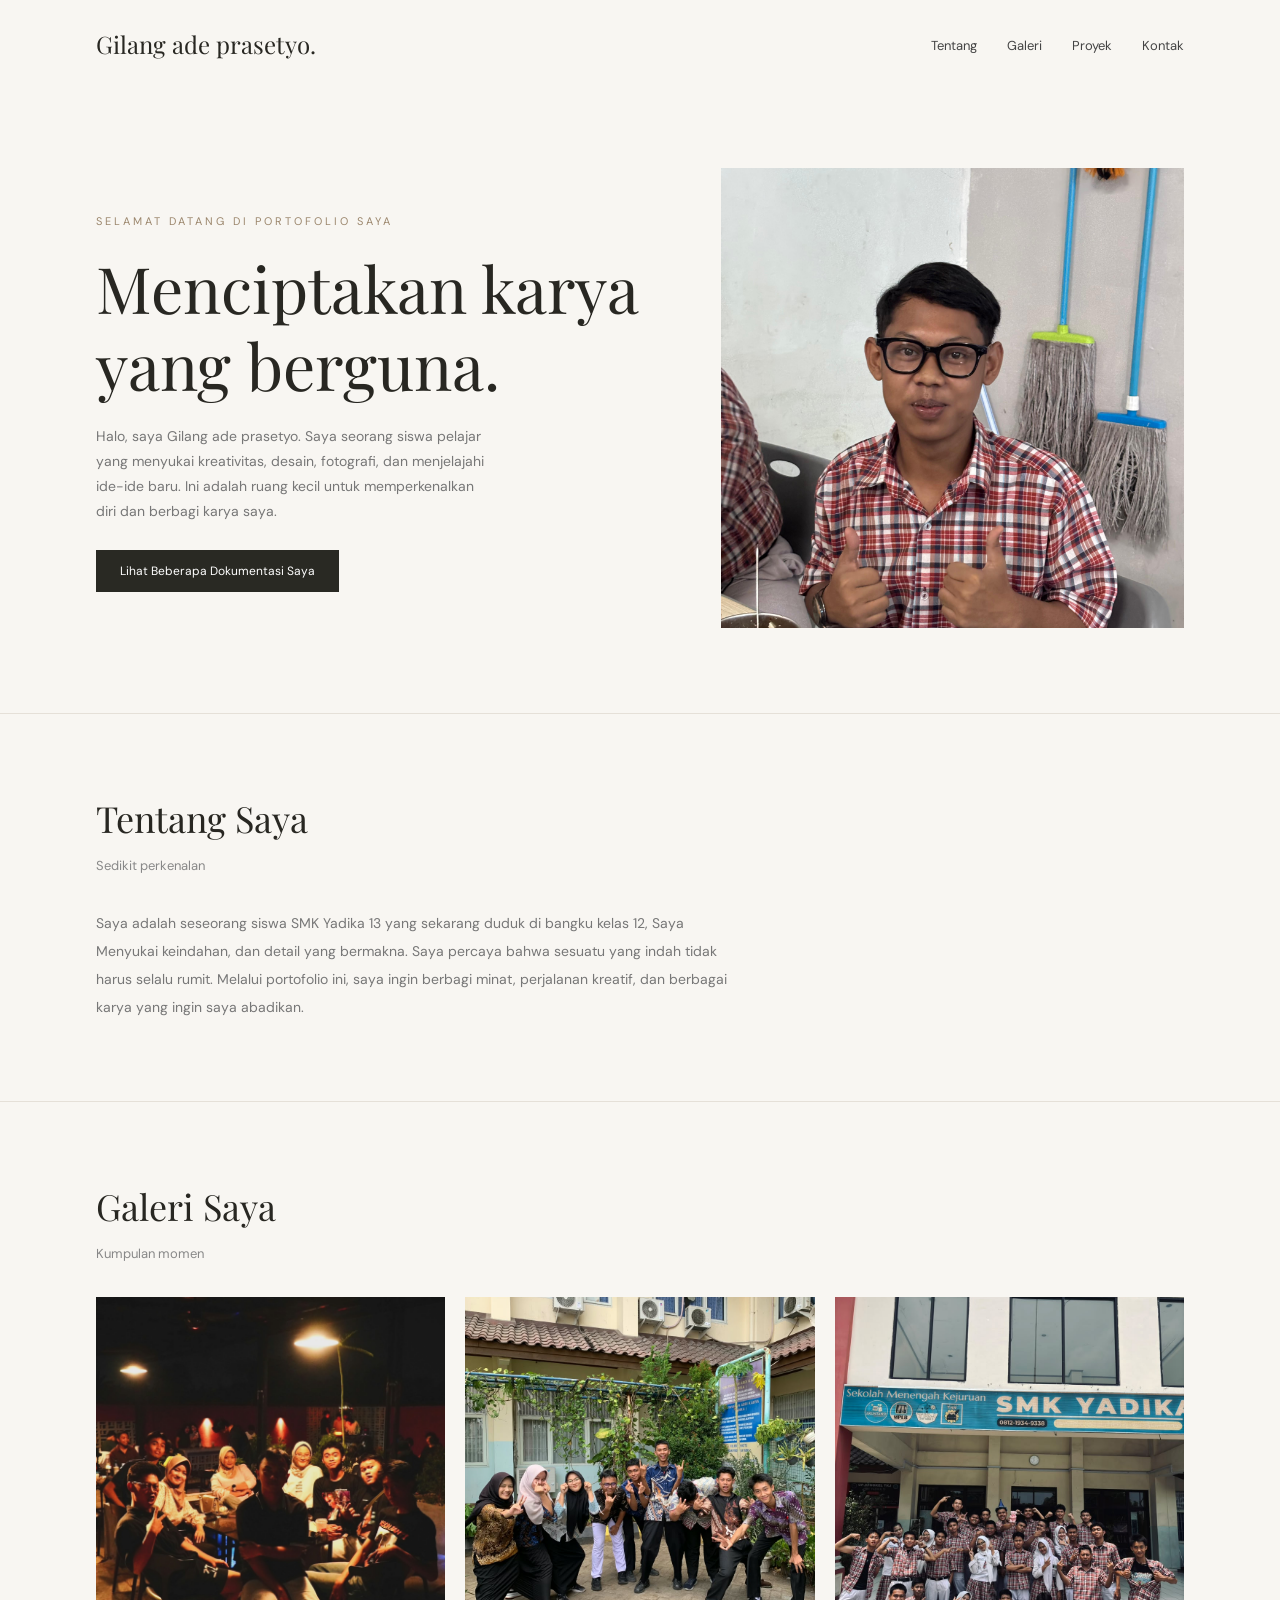
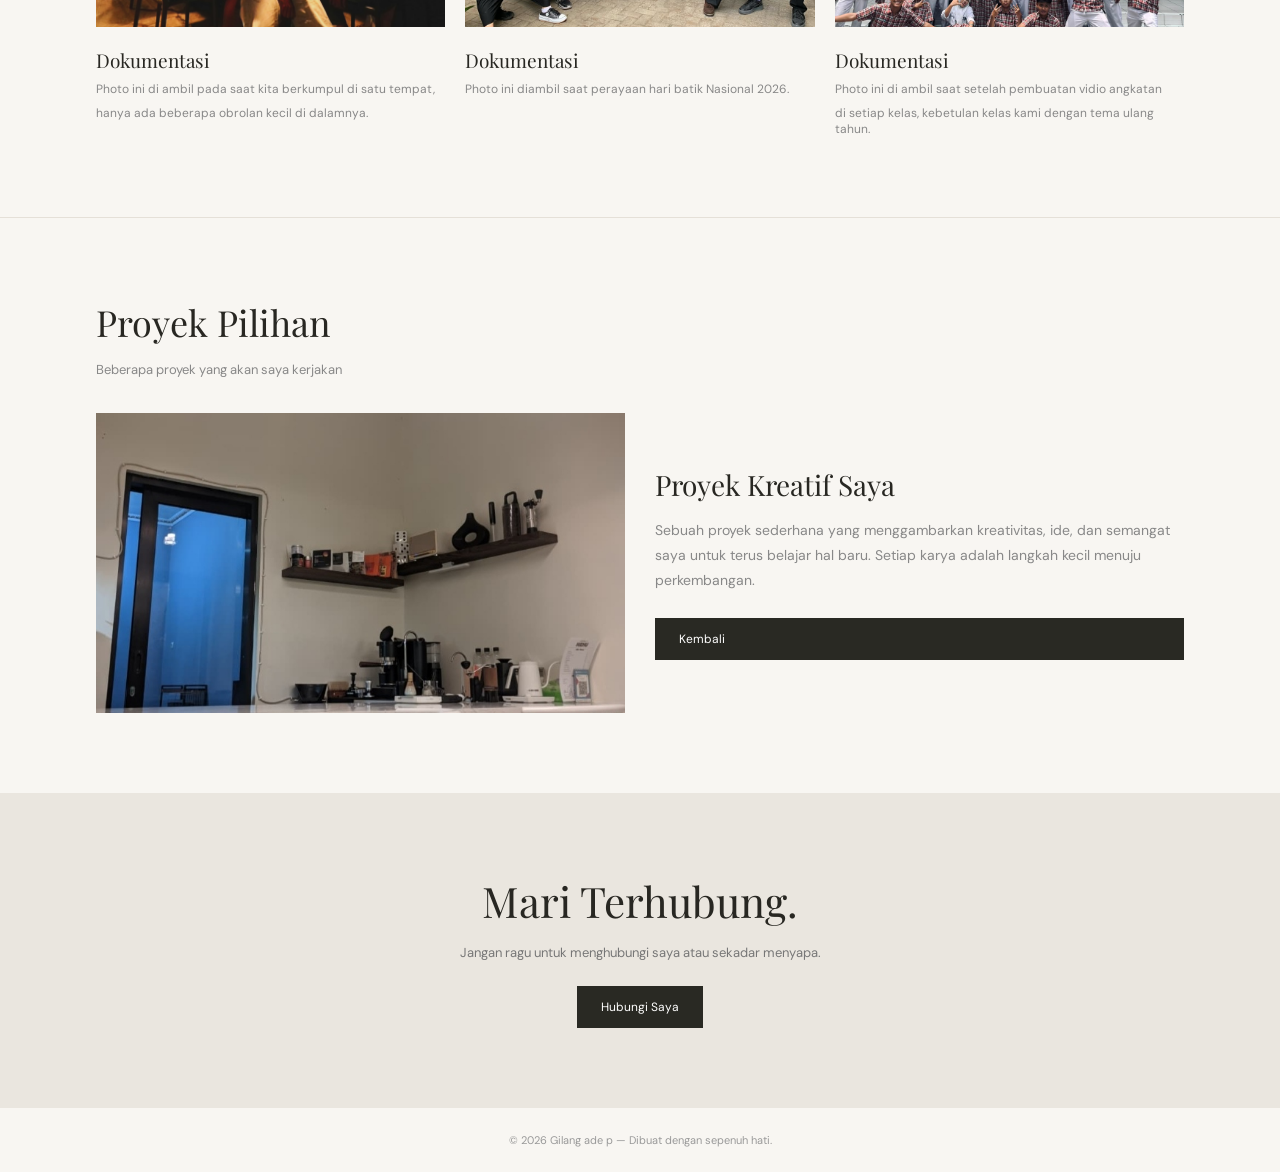
<file: index.html>
<!DOCTYPE html>
<html lang="id">
<head>
    <meta charset="UTF-8">
    <meta name="viewport" content="width=device-width, initial-scale=1.0">
    <title>Portofolio Saya</title>

    <!-- Menghubungkan CSS -->
    <link rel="stylesheet" href="index.css">

    <!-- Font Google -->
    <link href="https://fonts.googleapis.com/css2?family=Playfair+Display:wght@400;500;600&family=DM+Sans:wght@400;500&display=swap" rel="stylesheet">
</head>
<body>

    <!-- NAVBAR -->
    <nav class="container navbar">
        <div class="logo">Gilang ade prasetyo.</div>

        <ul>
            <li><a href="#about">Tentang</a></li>
            <li><a href="#gallery">Galeri</a></li>
            <li><a href="#projects">Proyek</a></li>
            <li><a href="#contact">Kontak</a></li>
        </ul>
    </nav>

    <!-- HERO -->
    <div class="container">
        <div class="hero">

            <div class="hero-text">
                <small>SELAMAT DATANG DI PORTOFOLIO SAYA</small>

                <h1>Menciptakan karya<br>yang berguna.</h1>

                <p>
                    Halo, saya Gilang ade prasetyo. Saya seorang siswa pelajar yang menyukai kreativitas,
                    desain, fotografi, dan menjelajahi ide-ide baru.
                    Ini adalah ruang kecil untuk memperkenalkan diri
                    dan berbagi karya saya.
                </p>

                <a href="#gallery" class="button">Lihat Beberapa Dokumentasi Saya</a>
            </div>

            <div class="hero-image">
                <img src="foto 1.jpeg" alt="Foto profil saya">
            </div>

        </div>
    </div>

    <!-- TENTANG SAYA -->
    <section class="about" id="about">
        <div class="container">

            <h2 class="section-heading">Tentang Saya</h2>
            <p class="subtitle">Sedikit perkenalan</p>

            <div class="about-content">
                Saya adalah seseorang siswa SMK Yadika 13 yang sekarang duduk di bangku kelas 12,
                Saya Menyukai keindahan, dan detail yang bermakna. Saya percaya
                bahwa sesuatu yang indah tidak harus selalu rumit.
                Melalui portofolio ini, saya ingin berbagi minat,
                perjalanan kreatif, dan berbagai karya yang ingin saya abadikan.
            </div>

        </div>
    </section>

    <!-- GALERI -->
    <section class="gallery" id="gallery">
        <div class="container">

            <h2 class="section-heading">Galeri Saya</h2>
            <p class="subtitle">Kumpulan momen</p>

            <div class="gallery-grid">

                <div class="gallery-item">
                    <img src="foto 2.jpeg" alt="Foto galeri 1">
                    <h3>Dokumentasi</h3>
                    <p>Photo ini di ambil pada saat kita berkumpul di satu tempat,</p>
                    <p>hanya ada beberapa obrolan kecil di dalamnya.</p>
                </div>

                <div class="gallery-item">
                    <img src="foto 3.jpeg" alt="Foto galeri 2">
                    <h3>Dokumentasi</h3>
                    <p>Photo ini diambil saat perayaan hari batik Nasional 2026.</p>
                </div>

                <div class="gallery-item">
                    <img src="foto 4.jpeg" alt="Foto galeri 3">
                    <h3>Dokumentasi</h3>
                    <p>Photo ini di ambil saat setelah pembuatan vidio angkatan</p>
                    <p>di setiap kelas, kebetulan kelas kami dengan tema ulang tahun.</p>
                </div>

            </div>
        </div>
    </section>

    <!-- PROYEK -->
    <section class="projects" id="projects">
        <div class="container">

            <h2 class="section-heading">Proyek Pilihan</h2>
            <p class="subtitle">Beberapa proyek yang akan saya kerjakan</p>

            <div class="project-box">

                <img src="foto 5.jpeg" alt="Tampilan proyek saya">

                <div class="project-info">
                    <h3>Proyek Kreatif Saya</h3>

                    <p>
                        Sebuah proyek sederhana yang menggambarkan
                        kreativitas, ide, dan semangat saya untuk terus
                        belajar hal baru. Setiap karya adalah langkah
                        kecil menuju perkembangan.
                    </p>

                    <a href="#" class="button">Kembali</a>
                </div>

            </div>
        </div>
    </section>

    <!-- KONTAK -->
    <div class="contact" id="contact">
        <h2>Mari Terhubung.</h2>
        <p>Jangan ragu untuk menghubungi saya atau sekadar menyapa.</p>

        <a href="mailto:gilangade@gmail.com" class="button">
            Hubungi Saya
        </a>
    </div>

    <!-- FOOTER -->
    <footer>
        © 2026 Gilang ade p — Dibuat dengan sepenuh hati.
    </footer>

</body>
</html>
</file>
<file: index.css>
/* RESET */
* {
    margin: 0;
    padding: 0;
    box-sizing: border-box;
}

html {
    scroll-behavior: smooth;
}

body {
    background: #f8f6f2;
    color: #282722;
    font-family: 'DM Sans', sans-serif;
}

/* CONTAINER */
.container {
    width: 85%;
    max-width: 1100px;
    margin: auto;
}

/* NAVBAR */
.navbar {
    display: flex;
    justify-content: space-between;
    align-items: center;
    padding: 28px 0;
}

.logo {
    font-family: 'Playfair Display', serif;
    font-size: 24px;
}

.navbar ul {
    display: flex;
    gap: 30px;
    list-style: none;
}

.navbar a {
    text-decoration: none;
    color: #444;
    font-size: 13px;
    transition: 0.3s;
}

.navbar a:hover {
    color: #a08060;
}

/* HERO */
.hero {
    display: grid;
    grid-template-columns: 1.1fr 0.9fr;
    align-items: center;
    gap: 60px;
    padding: 80px 0;
}

.hero-text small {
    letter-spacing: 3px;
    color: #9b866c;
    font-size: 11px;
}

.hero-text h1 {
    font-family: 'Playfair Display', serif;
    font-size: clamp(42px, 5vw, 65px);
    font-weight: 400;
    line-height: 1.2;
    margin: 20px 0;
}

.hero-text p {
    color: #777;
    line-height: 1.8;
    max-width: 400px;
    font-size: 14px;
}

.button {
    display: inline-block;
    margin-top: 25px;
    padding: 13px 24px;
    background: #292923;
    color: white;
    text-decoration: none;
    font-size: 12px;
    transition: 0.3s;
}

.button:hover {
    background: #9b866b;
}

.hero-image img {
    width: 100%;
    height: 460px;
    object-fit: cover;
}

/* SECTION */
section {
    padding: 80px 0;
}

.section-heading {
    font-family: 'Playfair Display', serif;
    font-size: 36px;
    font-weight: 400;
    margin-bottom: 15px;
}

.subtitle {
    color: #888;
    font-size: 13px;
    margin-bottom: 35px;
}

/* ABOUT */
.about {
    border-top: 1px solid #e5e0d8;
}

.about-content {
    max-width: 650px;
    color: #777;
    line-height: 2;
    font-size: 14px;
}

/* GALLERY */
.gallery {
    border-top: 1px solid #e5e0d8;
}

.gallery-grid {
    display: grid;
    grid-template-columns: repeat(3, 1fr);
    gap: 20px;
}

.gallery-item {
    overflow: hidden;
}

.gallery-item img {
    width: 100%;
    height: 330px;
    object-fit: cover;
    transition: 0.4s;
}

.gallery-item:hover img {
    transform: scale(1.03);
}

.gallery-item h3 {
    font-family: 'Playfair Display', serif;
    font-weight: 400;
    margin-top: 15px;
    font-size: 19px;
}

.gallery-item p {
    font-size: 12px;
    color: #888;
    margin-top: 8px;
}

/* PROJECT */
.projects {
    border-top: 1px solid #e5e0d8;
}

.project-box {
    display: grid;
    grid-template-columns: 1fr 1fr;
    gap: 30px;
}

.project-box img {
    width: 100%;
    height: 300px;
    object-fit: cover;
}

.project-info {
    display: flex;
    flex-direction: column;
    justify-content: center;
}

.project-info h3 {
    font-family: 'Playfair Display', serif;
    font-size: 28px;
    font-weight: 400;
    margin-bottom: 15px;
}

.project-info p {
    color: #888;
    line-height: 1.8;
    font-size: 14px;
}

/* CONTACT */
.contact {
    background: #eae6df;
    text-align: center;
    padding: 80px 20px;
}

.contact h2 {
    font-family: 'Playfair Display', serif;
    font-size: 42px;
    font-weight: 400;
    margin-bottom: 15px;
}

.contact p {
    color: #777;
    font-size: 13px;
}

/* FOOTER */
footer {
    padding: 25px 0;
    text-align: center;
    color: #999;
    font-size: 11px;
}

/* RESPONSIVE HP / TABLET */
@media (max-width: 768px) {

    .container {
        width: 90%;
    }

    .navbar ul {
        gap: 12px;
    }

    .navbar a {
        font-size: 11px;
    }

    .hero {
        grid-template-columns: 1fr;
        padding: 45px 0;
        gap: 35px;
    }

    .hero-image img {
        height: 350px;
    }

    .gallery-grid {
        grid-template-columns: 1fr 1fr;
        gap: 12px;
    }

    .gallery-item img {
        height: 230px;
    }

    .project-box {
        grid-template-columns: 1fr;
    }

    .project-box img {
        height: 250px;
    }

    section {
        padding: 55px 0;
    }

    .section-heading {
        font-size: 30px;
    }

    .contact h2 {
        font-size: 32px;
    }
}

/* RESPONSIVE HP KECIL */
@media (max-width: 420px) {

    .navbar {
        flex-direction: column;
        gap: 18px;
    }

    .gallery-grid {
        grid-template-columns: 1fr;
    }

    .gallery-item img {
        height: 320px;
    }
}
</file>
